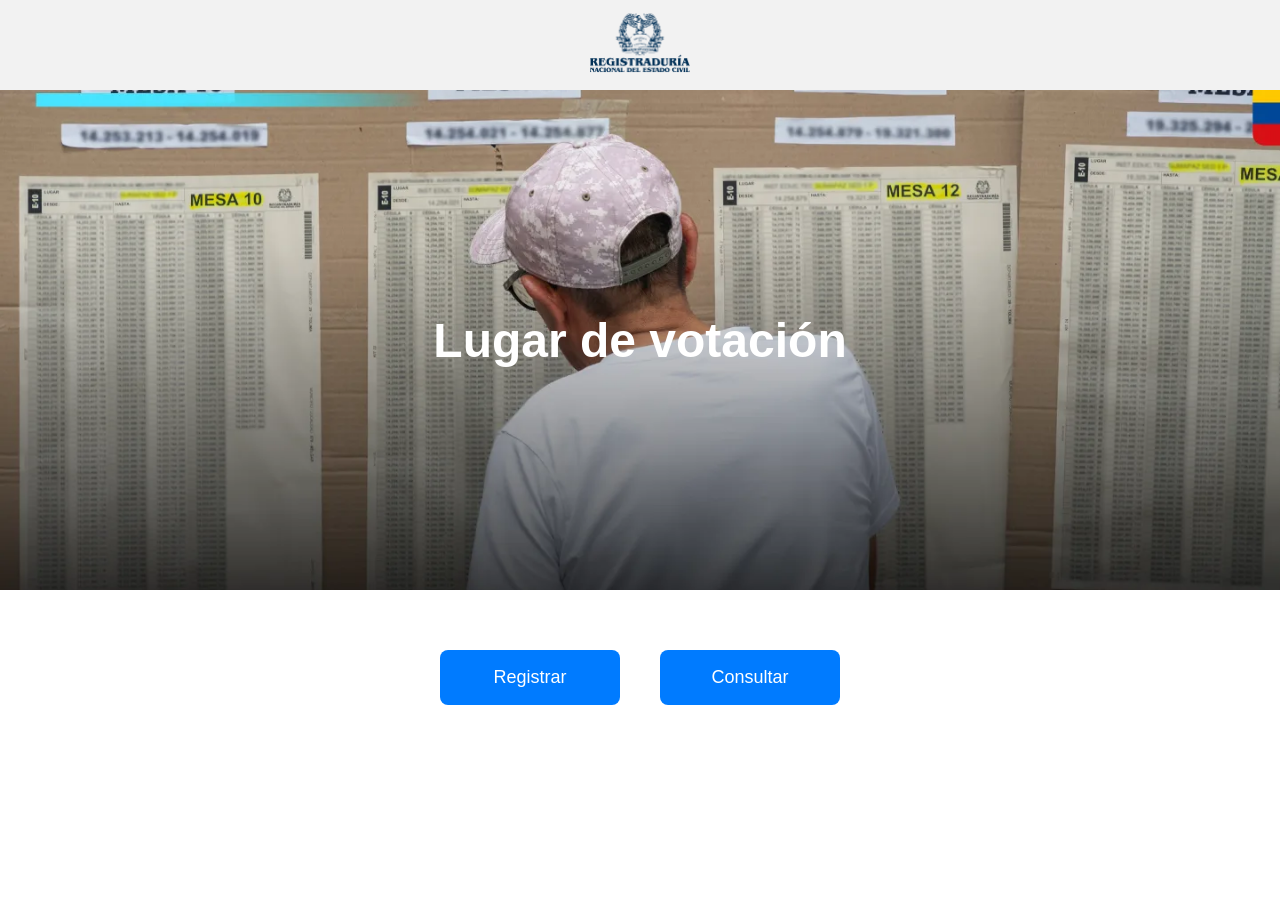
<file: templates/index.html>
<!DOCTYPE html>
<html lang="es">
<head>
    <meta charset="UTF-8">
    <title>Registraduría</title>
    <link rel="stylesheet" href="/static/css/index.css">
    <script src="/static/js/script.js"></script>
</head>
<body>

    <!-- HEADER -->
    <header>
        <div class="logo">
            <img src="/static/img/logo.png" alt="Logo Registraduría">
        </div>
    </header>

    <!-- BANNER -->
    <section class="banner">

        <img src="/static/img/banner.png" alt="Banner votaciones">

        <div class="overlay">
            <h1>Lugar de votación</h1>
        </div>

    </section>

    <!-- BOTONES -->
    <section class="botones">

        <a href="/registro">
            <button class="btn">Registrar</button>
        </a>

        <a href="/consulta">
            <button class="btn">Consultar</button>
        </a>

    </section>

</body>
</html>
</file>
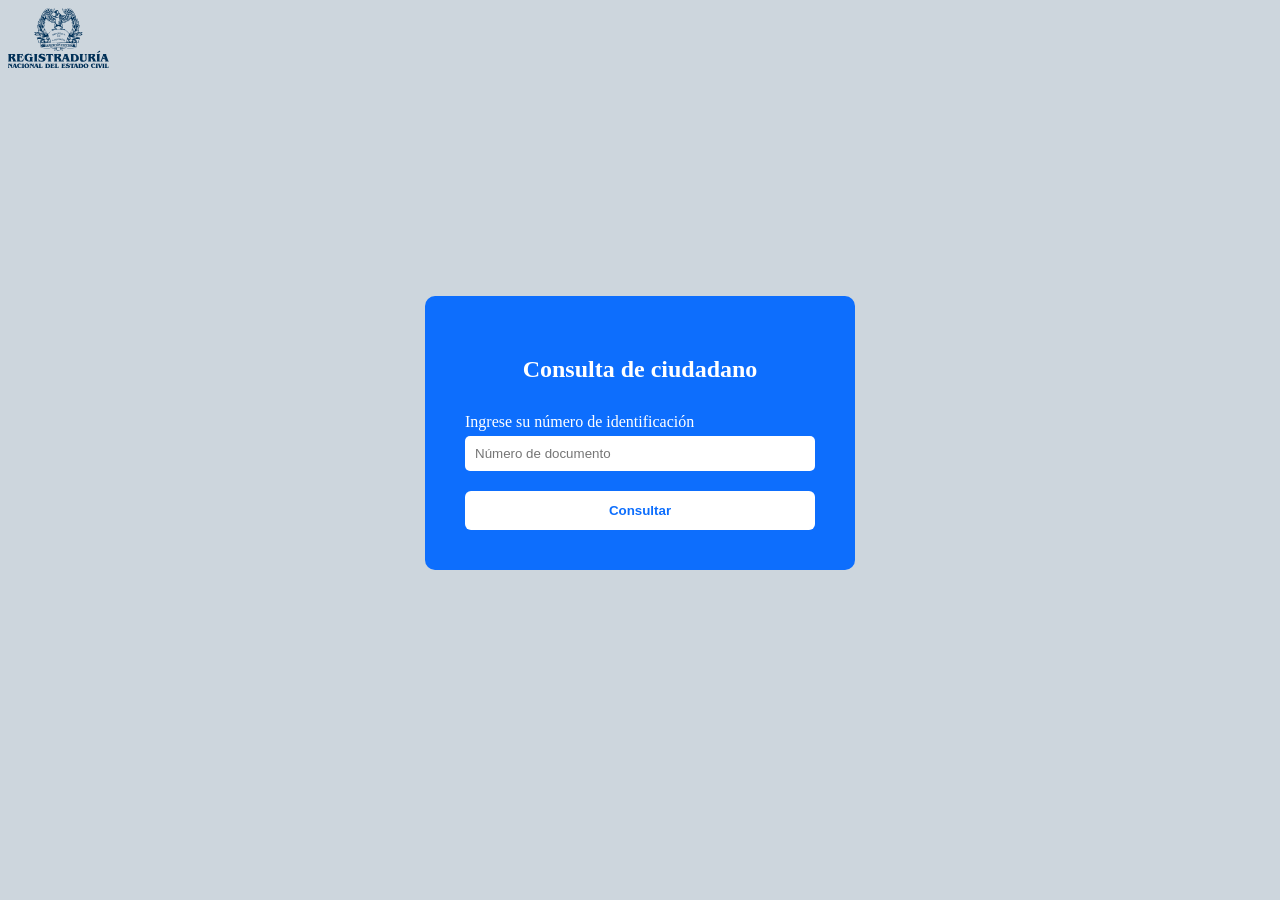
<file: templates/consulta.html>
<!DOCTYPE html>
<html lang="es">
<head>
    <meta charset="UTF-8">
    <title>Consulta</title>
    <link rel="stylesheet" href="/static/css/consulta.css">
    <script src="/static/js/script.js"></script>
</head>
    

<body>

<!-- HEADER CON LOGO -->

<header>
    <div class="logo">
        <img src="/static/img/logo.png" alt="Logo Registraduría">
    </div>
</header>

<!-- FORMULARIO -->

<div class="contenedor-formulario">

    <form id="forn_consulta" action="/resultado" method="POST">

        <h2>Consulta de ciudadano</h2>

        <label>Ingrese su número de identificación</label>
        <input type="text" name="documento" placeholder="Número de documento" required>

        <button type="submit">Consultar</button>

    </form>

</div>

</body>
</html>
</file>
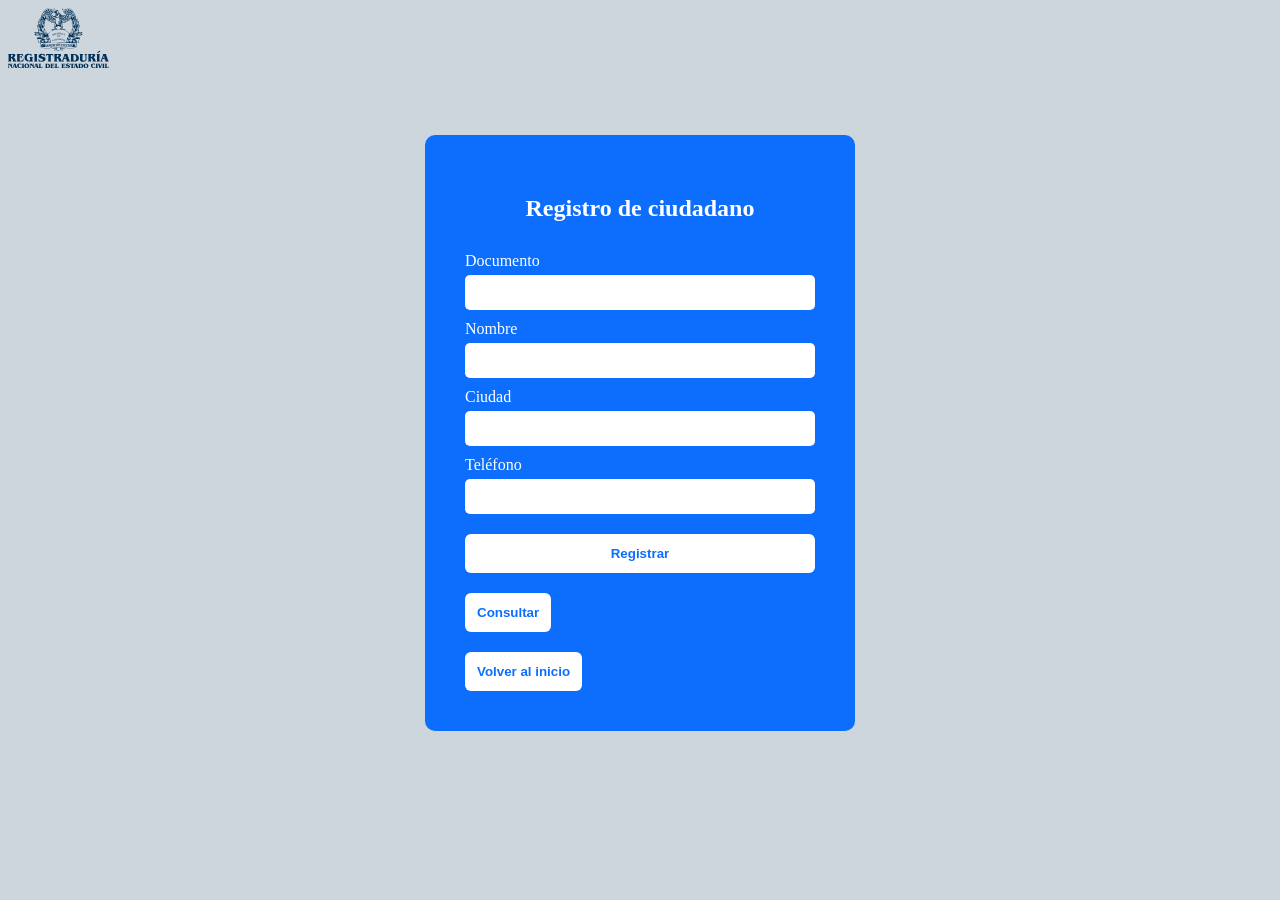
<file: templates/registro.html>
<!DOCTYPE html>
<html lang="es">
<head>
    <meta charset="UTF-8">
    <title>Registro</title>
    <link rel="stylesheet" href="/static/css/registro.css">
    <script src="/static/js/script.js"></script>
</head>
<body>

<!-- HEADER CON LOGO -->

<header>
    <div class="logo">
        <img src="/static/img/logo.png" alt="Logo Registraduría">
    </div>
</header>

<!-- FORMULARIO -->

<div class="contenedor-formulario">

    <form id="form_consulta" action="/datos" method="POST">

        <h2>Registro de ciudadano</h2>

        <label>Documento</label>
        <input type="text" name="documento" required>

        <label>Nombre</label>
        <input type="text" name="nombre" required>

        <label>Ciudad</label>
        <input type="text" name="ciudad" required>

        <label>Teléfono</label>
        <input type="text" name="telefono" required>

        <!-- BOTON REGISTRAR -->
        <button type="submit">Registrar</button>

        <!-- BOTON CONSULTAR -->
        <a href="/consulta">
            <button type="button" class="btn-consultar">Consultar</button>
        </a>

        <!-- BOTON VOLVER -->
        <a href="/">
            <button type="button" class="btn-volver">Volver al inicio</button>
        </a>

    </form>

</div>

</body>
</html>
</file>
<file: static/css/index.css>
*{
    margin:0;
    padding:0;
    box-sizing:border-box;
    font-family: Arial, Helvetica, sans-serif;
}

/* HEADER */

header{
    width:100%;
    height:90px;
    background:#f2f2f2;
    display:flex;
    justify-content:center;
    align-items:center;
}

.logo img{
    height:60px;
}

/* BANNER */

.banner{
    position:relative;
    width:100%;
    height:500px;
    overflow:hidden;
}

.banner img{
    width:100%;
    height:100%;
    object-fit:cover;
}

/* TEXTO ENCIMA DEL BANNER */

.overlay{
    position:absolute;
    top:50%;
    left:50%;
    transform:translate(-50%, -50%);
    color:white;
    text-align:center;
}

.overlay h1{
    font-size:48px;
    font-weight:bold;
}

/* BOTONES */

.botones{
    display:flex;
    justify-content:center;
    gap:40px;
    margin:60px;
}

.btn{
    width:180px;
    height:55px;
    background:#007BFF;
    border:none;
    color:white;
    font-size:18px;
    border-radius:8px;
    cursor:pointer;
    transition:0.3s;
}

.btn:hover{
    background:#0056b3;
}
</file>
<file: static/css/consulta.css>
body{
    background-color: rgb(205, 214, 221);
}
.contenedor-formulario{
    display:flex;
    justify-content:center;
    align-items:center;
    height:80vh;
}


form{
    background:#0d6efd;
    padding:40px;
    border-radius:10px;
    width:350px;
    display:flex;
    flex-direction:column;
}


form h2{
    color:white;
    text-align:center;
    margin-bottom:20px;
}


form label{
    color:white;
    margin-top:10px;
}


form input{
    padding:10px;
    border:none;
    border-radius:5px;
    margin-top:5px;
}


form button{
    margin-top:20px;
    padding:12px;
    background:white;
    color:#0d6efd;
    border:none;
    border-radius:6px;
    font-weight:bold;
    cursor:pointer;
}

form button:hover{
    background:#e6e6e6;
}
</file>
<file: static/css/registro.css>
body{
    background-color: rgb(205, 214, 221);
}
.contenedor-formulario{
    display:flex;
    justify-content:center;
    align-items:center;
    height:80vh;
}


form{
    background:#0d6efd;
    padding:40px;
    border-radius:10px;
    width:350px;
    display:flex;
    flex-direction:column;
}


form h2{
    color:white;
    text-align:center;
    margin-bottom:20px;
}


form label{
    color:white;
    margin-top:10px;
}


form input{
    padding:10px;
    border:none;
    border-radius:5px;
    margin-top:5px;
}


form button{
    margin-top:20px;
    padding:12px;
    background:white;
    color:#0d6efd;
    border:none;
    border-radius:6px;
    font-weight:bold;
    cursor:pointer;
}

form button:hover{
    background:#e6e6e6;
}
</file>
